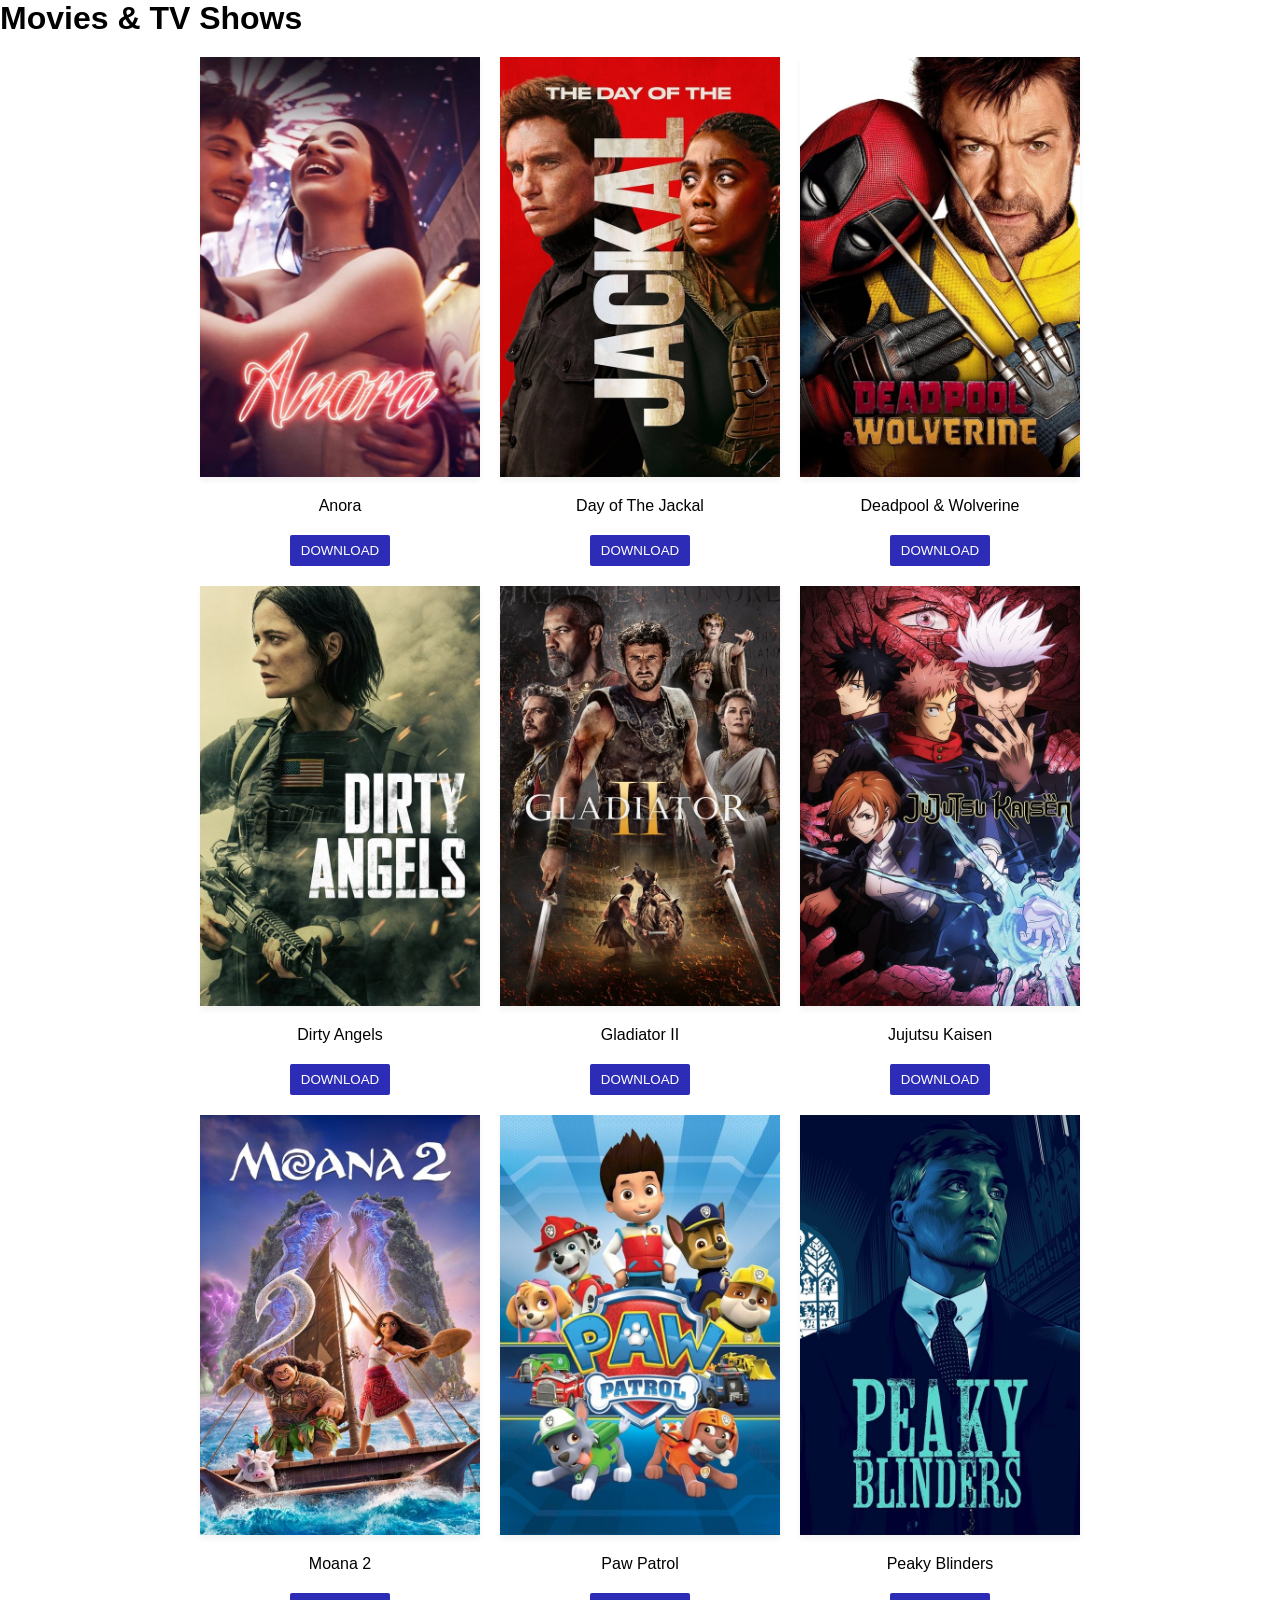
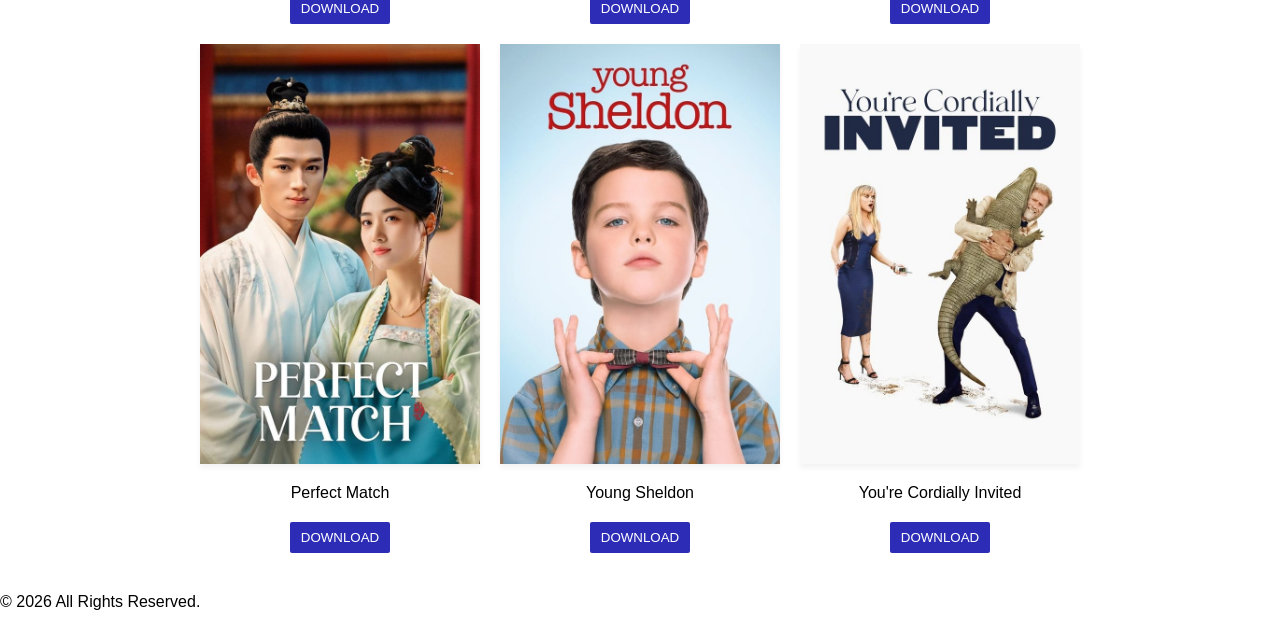
<file: index.html>
<!DOCTYPE html>
<html>
    <head>
        <meta http-equiv="content-type" content="text/html; charset=utf-8" />
        <meta name="viewport" content="width=device-width, initial-scale=1.0">
        <meta name="description" content="This is a movie website.">
        <meta http-equiv="refresh" content="5">
        <!-- <meta http-equiv="refresh" content="3; url=http://example.com"> -->
        <meta name="author" content="Ayeni Stanley">
        <meta name="keywords" content="movies movie movie-download series action drama cartoon ">
        
        <title>Movies & TV Shows</title>
<link rel="stylesheet" href="styles.css" type="text/css" media="all" />
    </head>
    <body>
        <header>
            <h1 class="center">Movies & TV Shows</h1>
        </header>
        
        <main>
            <div class="movies-container-grid">
                <div class="movie-card">
                    <img src="images/anora.jpg" alt="" />
                    
                    <p class="movie-title center">Anora</p>
                    <button class="center">DOWNLOAD</button>
                </div>
                <div class="movie-card">
                    <img src="images/day-of-the-jackal.jpg" alt="" />
                    
                    <p class="movie-title center">Day of The Jackal</p>
                    <button class="center">DOWNLOAD</button>
                </div>
                <div class="movie-card">
                    <img src="images/deadpool-&-wolverine.jpg" alt="" />
                    
                    <p class="movie-title center">Deadpool & Wolverine</p>
                    <button class="center">DOWNLOAD</button>
                </div>
                <div class="movie-card">
                    <img src="images/dirty-angels.jpg" alt="" />
                    
                    <p class="movie-title center">Dirty Angels</p>
                    <button class="center">DOWNLOAD</button>
                </div>
                <div class="movie-card">
                    <img src="images/gladiator-II.jpg" alt="" />
                    
                    <p class="movie-title center">Gladiator II</p>
                    <button class="center">DOWNLOAD</button>
                </div>
                <div class="movie-card">
                    <img src="images/jujutsu-kaisen.jpg" alt="" />
                    
                    <p class="movie-title center">Jujutsu Kaisen</p>
                    <button class="center">DOWNLOAD</button>
                </div>
                <div class="movie-card">
                    <img src="images/moana-2.jpg" alt="" />
                    
                    <p class="movie-title center">Moana 2</p>
                    <button class="center">DOWNLOAD</button>
                </div>
                <div class="movie-card">
                    <img src="images/paw-patrol.jpg" alt="" />
                    
                    <p class="movie-title center">Paw Patrol</p>
                    <button class="center">DOWNLOAD</button>
                </div>
                <div class="movie-card">
                    <img src="images/peaky-blinders.jpg" alt="" />
                    
                    <p class="movie-title center">Peaky Blinders</p>
                    <button class="center">DOWNLOAD</button>
                </div>
                <div class="movie-card">
                    <img src="images/perfect-match.jpg" alt="" />
                    
                    <p class="movie-title center">Perfect Match</p>
                    <button class="center">DOWNLOAD</button>
                </div>
                <div class="movie-card">
                    <img src="images/young-sheldon.jpg" alt="" />
                    
                    <p class="movie-title center">Young Sheldon</p>
                    <button class="center">DOWNLOAD</button>
                </div>
                <div class="movie-card">
                    <img src="images/youre-cordially-invited.jpg" alt="" />
                    
                    <p class="movie-title center">You're Cordially Invited</p>
                    <button class="center">DOWNLOAD</button>
                </div>
            </div>
        </main>
        
        <footer>
            <div>
                <p class="center">&copy; 2026 All Rights Reserved.</p>
            </div>
        </footer>
    </body>
</html>
</file>
<file: styles.css>
*{
    margin: 0;
    padding: 0;
    box-sizing: border-box;
    font-family: 'Segoe UI', Tahoma, Geneva, Verdana, sans-serif;
}

.movies-container-grid{
    display: grid;
    grid-template-columns: 1fr 1fr 1fr;
    gap: 20px;
    margin: 20px 200px;
}

.movie-card{
    height: auto;
    display: flex;
    flex-direction: column;
    align-content: center;
    row-gap: 20px;  
}

.movie-card img{
    width: 100%;
    box-shadow: 0 4px 6px rgba(0, 0, 0, 0.05); 
  
    /* Animates both properties over 0.3 seconds */
    transition: transform 0.3s cubic-bezier(0.25, 1, 0.5, 1), box-shadow 0.3s ease;
}
.movie-card img:hover{
    transform: scale(1.05);

    
    /* Makes the shadow larger, softer, and more spread out */
    box-shadow: 0 20px 30px rgba(0, 0, 0, 0.12); 
}



.movie-card button{
    color: #fff;
    background-color: rgb(44, 44, 182);
    width: 100px;
    border: none;
    border-radius: 2px;
    padding: 8px;
    cursor: pointer;
}
.movie-card button:hover{
    background-color: rgba(44, 44, 182, 0.945);
}

footer{
    padding: 20px 0;
}

/*UTILITY CLASSES*/
.center{
    place-self: center;
}
</file>
